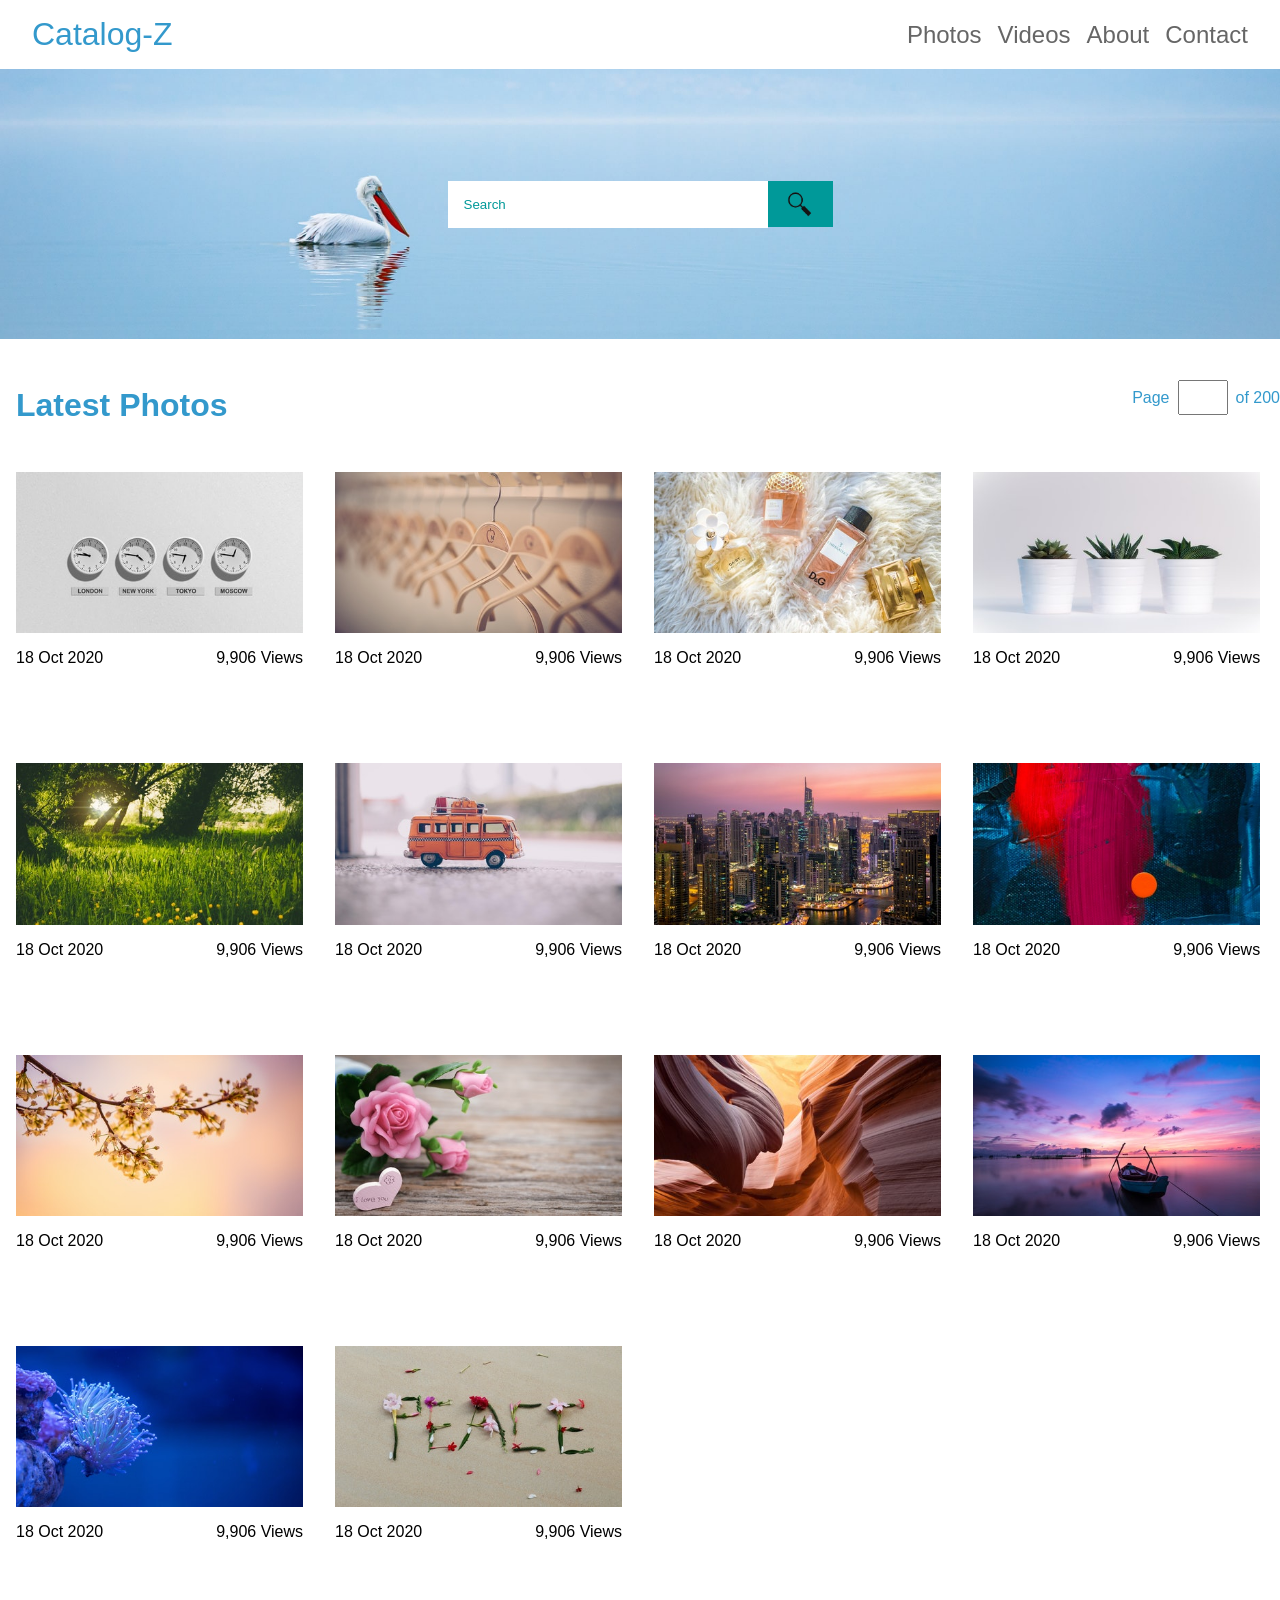
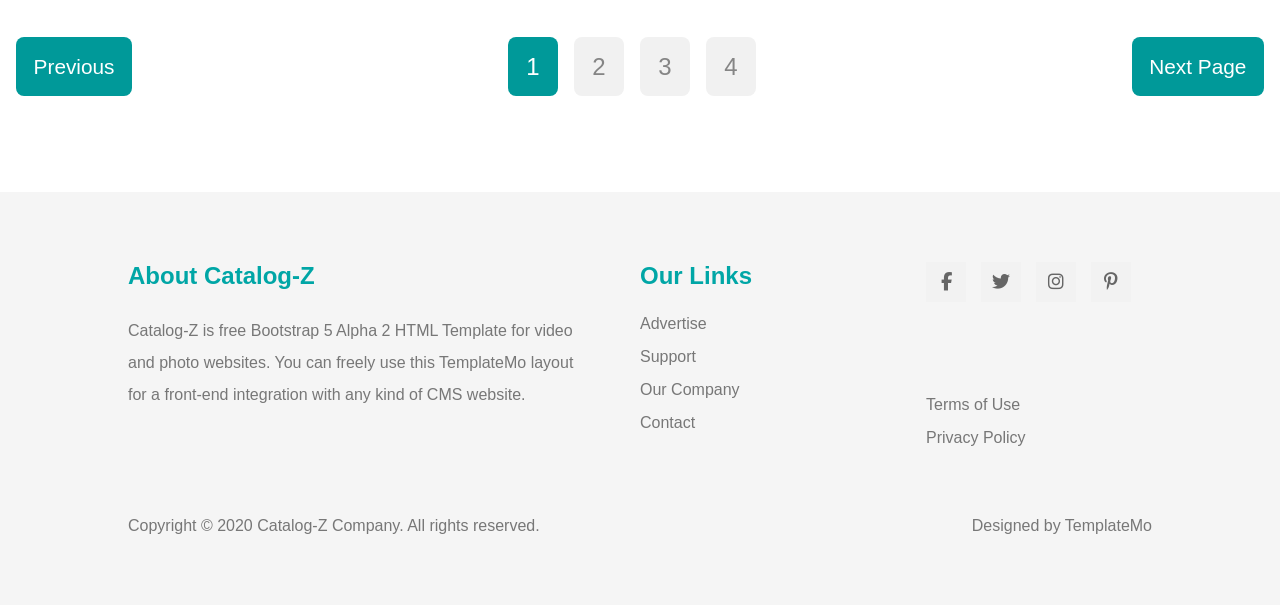
<file: index.html>
<!doctype html>
<html lang="en">
  <head>
    <meta charset="UTF-8" />
    <meta name="viewport" content="width=device-width, initial-scale=1.0" />
    <title>Photos</title>
    <link rel="stylesheet" href="style.css" />

    <link rel="preconnect" href="https://fonts.googleapis.com" />
    <link rel="preconnect" href="https://fonts.gstatic.com" crossorigin />
    <link href="https://fonts.googleapis.com/css2?family=Poppins:ital,wght@0,100;0,200;0,300;0,400;0,500;0,600;0,700;0,800;0,900;1,100;1,200;1,300;1,400;1,500;1,600;1,700;1,800;1,900&display=swap" rel="stylesheet"/>

    <link rel="stylesheet"
href="https://cdnjs.cloudflare.com/ajax/libs/font-awesome/6.7.2/css/all.min.css">

  </head>
  <body>
    <div class="loader">
        <div class="loaderBox">
            <span class="ring ring1"></span>
            <span class="ring ring2"></span>
            <span class="ring ring3"></span>
        </div>
    </div>

    <div class="webSite">
      <header>
        <div class="logo">Catalog-Z</div>
        
         <input type="checkbox" id="menu-toggle">

  <!-- Hamburger -->
  <label for="menu-toggle" class="hamburger">
    &#9776;
  </label>
        <nav>
          <ul>
            <li><a class="photos" href="index.html">Photos</a></li>
            <li><a class="videos" href="video.html">Videos</a></li>
            <li><a class="about" href="about.html">About</a></li>
            <li><a class="contact" href="contact.html">Contact</a></li>
          </ul>
        </nav>
      </header>

      <!-- main  -->

      <main>

        <section id="hero">
        

          <input class="search" type="text" placeholder="Search" />
          <span class="imgSearch"><img class="search-icon" src="assests/download.png" alt="search icon"/></span>

        </section>
        <div class="latestUpdate">
          <h1 class="update">Latest Photos</h1>
          <div class="count"><p> Page </p> <input class="count_page" type="text"> <p> of 200 </p> </div>
        </div>


        <section class="images">
            
          <div class="img_box">
            <img class="inner-images" src="assests/img-03.jpg" alt="CLocks image"/>

            <div class="date">
              <p>18 Oct 2020</p>
              <p>9,906 Views</p>
            </div>
          </div>

          <div class="img_box">
            <img class="inner-images" src="assests/img-01.jpg" alt="CLocks image">

            <div class="date">
              <p>18 Oct 2020</p>
              <p>9,906 Views</p>
            </div>
          </div>

          <div class="img_box">
             <img class="inner-images" src="assests/img-02.jpg" alt="CLocks image">

            <div class="date">
              <p>18 Oct 2020</p>
              <p>9,906 Views</p>
            </div>

          </div>
          <div class="img_box">
           <img class="inner-images" src="assests/img-04.jpg" alt="CLocks image"/>

            <div class="date">
              <p>18 Oct 2020</p>
              <p>9,906 Views</p>
            </div>

          </div>
          <div class="img_box">
           <img class="inner-images" src="assests/img-05.jpg" alt="CLocks image">

            <div class="date">
              <p>18 Oct 2020</p>
              <p>9,906 Views</p>
            </div>
          </div>

          <div class="img_box">
           <img class="inner-images" src="assests/img-07.jpg" alt="CLocks image">

            <div class="date">
              <p>18 Oct 2020</p>
              <p>9,906 Views</p>
            </div>

          </div>
          <div class="img_box">
         
                    <img class="inner-images" src="assests/img-08.jpg" alt="CLocks image">

            <div class="date">
              <p>18 Oct 2020</p>
              <p>9,906 Views</p>
            </div>

          </div>
          <div class="img_box">
         
                     <img class="inner-images" src="assests/img-09.jpg" alt="CLocks image">

            <div class="date">
              <p>18 Oct 2020</p>
              <p>9,906 Views</p>
            </div>

          </div>
          <div class="img_box">
         
                    <img class="inner-images" src="assests/img-10.jpg" alt="CLocks image">

            <div class="date">
              <p>18 Oct 2020</p>
              <p>9,906 Views</p>
            </div>

          </div>
            <div class="img_box">
         
                    <img class="inner-images" src="assests/img-11.jpg" alt="CLocks image">

            <div class="date">
              <p>18 Oct 2020</p>
              <p>9,906 Views</p>
            </div>

          </div>
            <div class="img_box">
         
                    <img class="inner-images" src="assests/img-12.jpg" alt="CLocks image">

            <div class="date">
              <p>18 Oct 2020</p>
              <p>9,906 Views</p>
            </div>

          </div>
            <div class="img_box">
         
                    <img class="inner-images" src="assests/img-13.jpg" alt="CLocks image">

            <div class="date">
              <p>18 Oct 2020</p>
              <p>9,906 Views</p>
            </div>
          </div>

            <div class="img_box">
         
                     <img class="inner-images" src="assests/img-14.jpg" alt="CLocks image">

            <div class="date">
              <p>18 Oct 2020</p>
              <p>9,906 Views</p>
            </div>
          </div>
          
            <div class="img_box">
         
                   <img class="inner-images" src="assests/img-16.jpg" alt="CLocks image">

            <div class="date">
              <p>18 Oct 2020</p>
              <p>9,906 Views</p>
            </div>
          </div>
        </section>

        <section class="scroll">
          <div>
            <button class="previous">Previous</button>
          </div>
          <div class="btns">
            <button class="btnNum1">1</button>
            <button class="btnNum2">2</button>
            <button class="btnNum3">3</button>
            <button class="btnNum4">4</button>
          </div>
          <div>
            <button class="previous">Next Page</button>
          </div>
        </section>
<footer class="footer">

    <div class="footer-top">

        <div class="footer-about">
            <h2>About Catalog-Z</h2>
            <p>
                Catalog-Z is free Bootstrap 5 Alpha 2 HTML Template for
                video and photo websites. You can freely use this
                TemplateMo layout for a front-end integration with any
                kind of CMS website.
            </p>
        </div>

        <div class="links">
            <h2>Our Links</h2>

            <ul>
                <li><a href="#">Advertise</a></li>
                <li><a href="#">Support</a></li>
                <li><a href="#">Our Company</a></li>
                <li><a href="#">Contact</a></li>
            </ul>
        </div>

        <div class="right">

            <div class="social">

                <a href="#"><i class="fa-brands fa-facebook-f"></i></a>

                <a href="#"><i class="fa-brands fa-twitter"></i></a>

                <a href="#"><i class="fa-brands fa-instagram"></i></a>

                <a href="#"><i class="fa-brands fa-pinterest-p"></i></a>

            </div>

            <div class="policy">

                <a href="#">Terms of Use</a>

                <a href="#">Privacy Policy</a>

            </div>

        </div>

    </div>


    <div class="footer-bottom">

        <p>Copyright © 2020 Catalog-Z Company. All rights reserved.</p>

        <p>Designed by TemplateMo</p>

    </div>

</footer>
      </main>
    </div>
  </body>
</html>
</file>
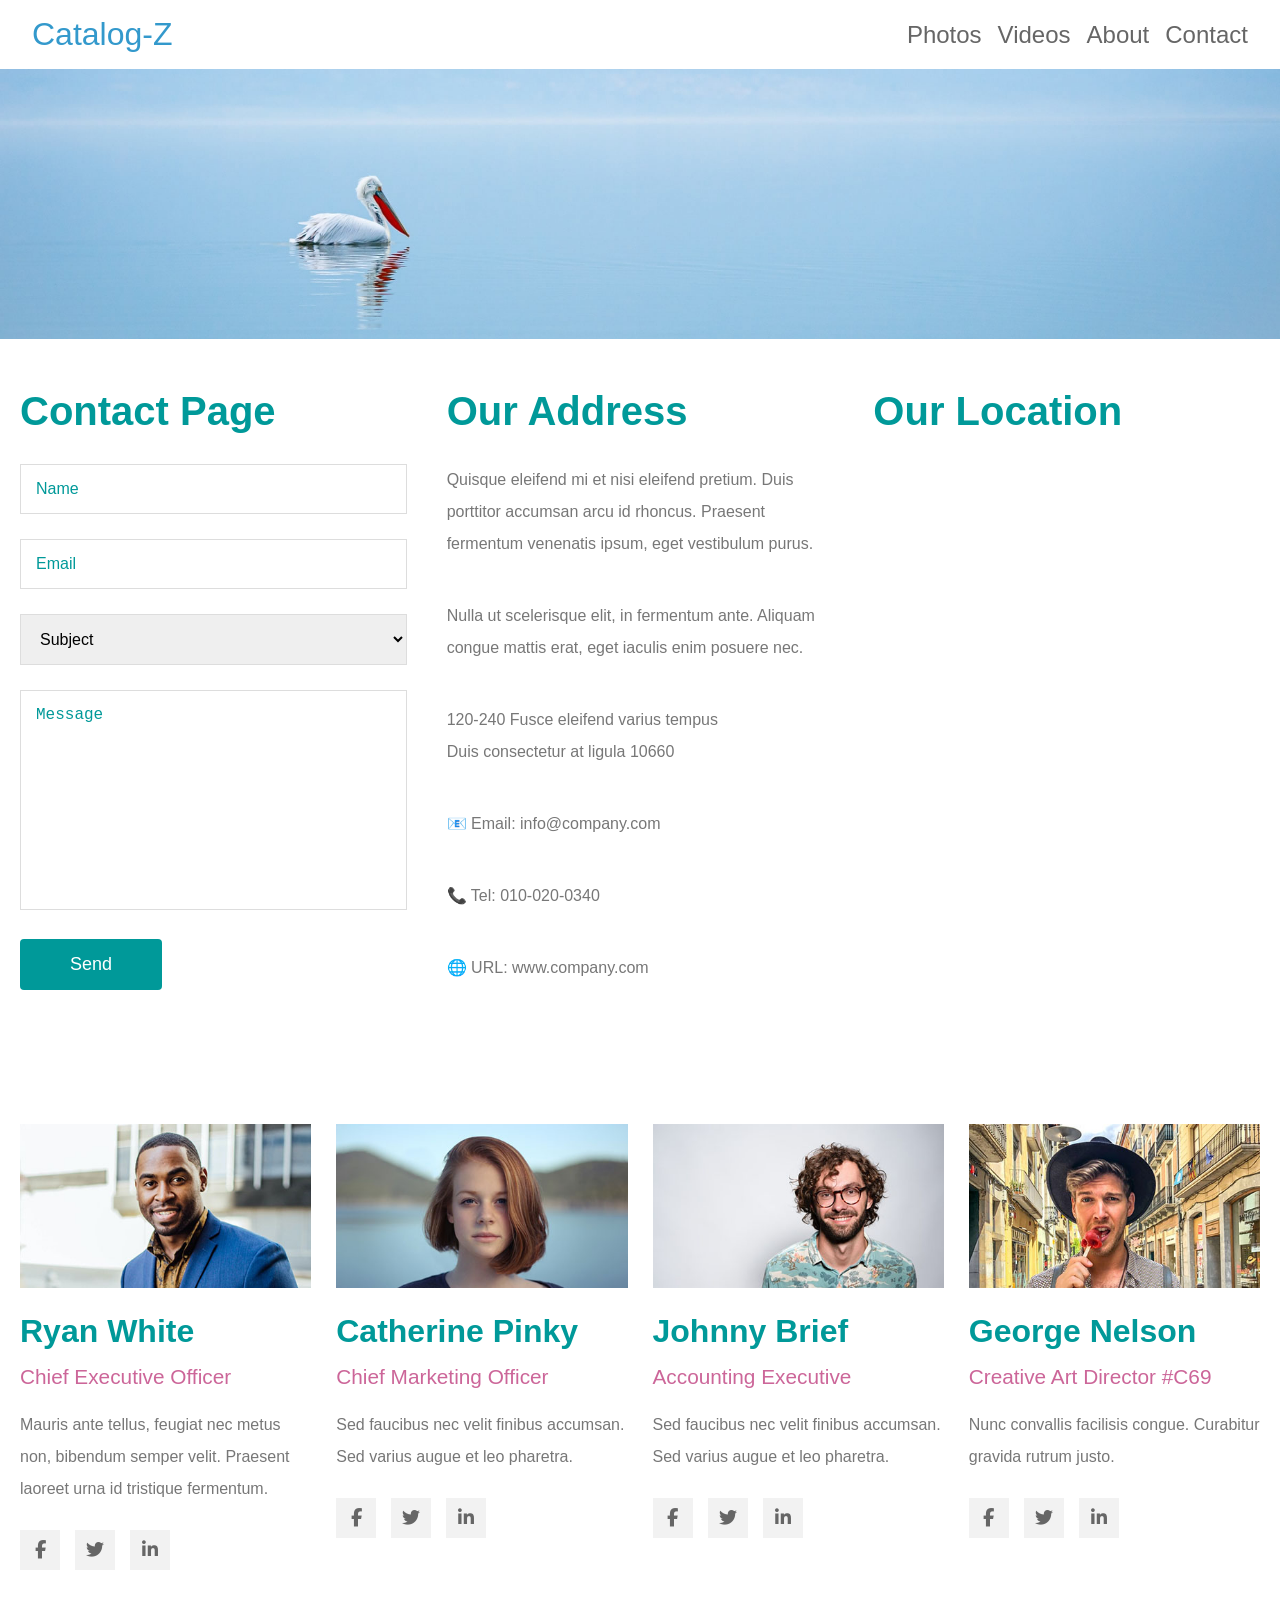
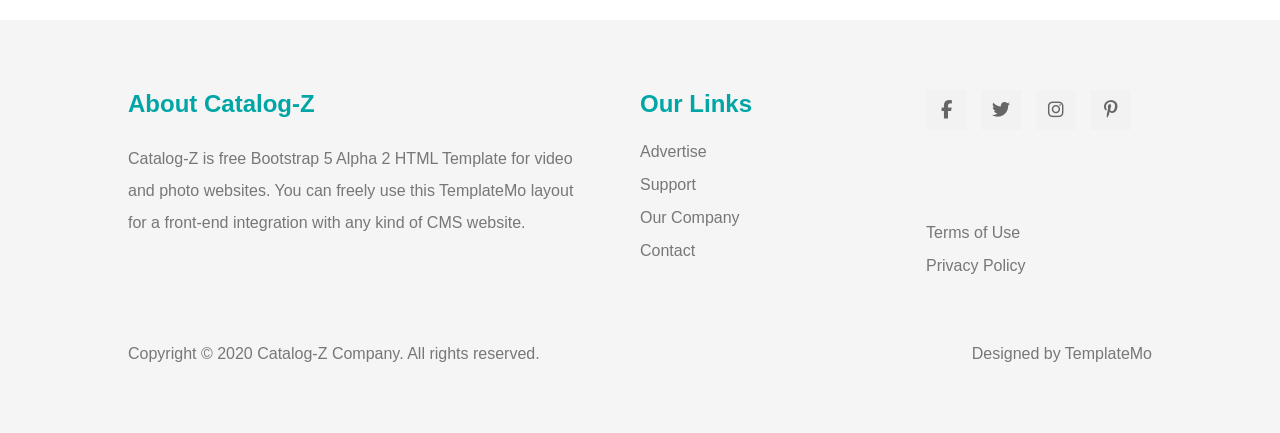
<file: contact.html>
<!DOCTYPE html>
<html lang="en">
<head>
    <meta charset="UTF-8">
    <meta name="viewport" content="width=device-width, initial-scale=1.0">
    <title>Contact</title>
       <link rel="stylesheet" href="style.css" />

    <link rel="preconnect" href="https://fonts.googleapis.com" />
    <link rel="preconnect" href="https://fonts.gstatic.com" crossorigin />
    <link href="https://fonts.googleapis.com/css2?family=Poppins:ital,wght@0,100;0,200;0,300;0,400;0,500;0,600;0,700;0,800;0,900;1,100;1,200;1,300;1,400;1,500;1,600;1,700;1,800;1,900&display=swap" rel="stylesheet"/>

    <link rel="stylesheet"
href="https://cdnjs.cloudflare.com/ajax/libs/font-awesome/6.7.2/css/all.min.css">
</head>
<body>
     <div class="loader">
        <div class="loaderBox">
            <span class="ring ring1"></span>
            <span class="ring ring2"></span>
            <span class="ring ring3"></span>
        </div>
    </div>

    <div class="webSite">
        <input type="checkbox" id="menu-toggle">

  <!-- Hamburger -->
  <label for="menu-toggle" class="hamburger">
    &#9776;
  </label>
      <header>
        <div class="logo">Catalog-Z</div>
        <nav>
          <ul>
            <li><a class="photos" href="index.html">Photos</a></li>
            <li><a class="videos" href="video.html">Videos</a></li>
            <li><a class="about" href="about.html">About</a></li>
            <li><a class="contact" href="contact.html">Contact</a></li>
          </ul>
        </nav>
      </header>
      <main>
      <section id="hero">
        <!-- image using CSS -->
      </section>

      <section class="contact-section">

    <!-- Left -->
    <div class="contact-form">

        <h2>Contact Page</h2>

        <input type="text" placeholder="Name">

        <input type="email" placeholder="Email">

        <select>
            <option>Subject</option>
            <option>Support</option>
            <option>Feedback</option>
        </select>

        <textarea placeholder="Message"></textarea>

        <button>Send</button>

    </div>

    <!-- Center -->
    <div class="contact-info">

        <h2>Our Address</h2>

        <p>
            Quisque eleifend mi et nisi eleifend pretium. Duis porttitor
            accumsan arcu id rhoncus. Praesent fermentum venenatis ipsum,
            eget vestibulum purus.
        </p>

        <p>
            Nulla ut scelerisque elit, in fermentum ante. Aliquam congue
            mattis erat, eget iaculis enim posuere nec.
        </p>

        <p>
            120-240 Fusce eleifend varius tempus <br>
            Duis consectetur at ligula 10660
        </p>

        <p>📧 Email: info@company.com</p>

        <p>📞 Tel: 010-020-0340</p>

        <p>🌐 URL: www.company.com</p>

    </div>

    <!-- Right -->
    <div class="map">

        <h2>Our Location</h2>

        <iframe
            src="https://www.google.com/maps?q=Rio+de+Janeiro&output=embed"
            loading="lazy">
        </iframe>

    </div>

</section>

<section class="team">

    <div class="member">

        <img src="assests/ryanWhite.jpg" alt="RyanWHite image">

        <h2>Ryan White</h2>

        <h4>Chief Executive Officer</h4>

        <p>
            Mauris ante tellus, feugiat nec metus non,
            bibendum semper velit. Praesent laoreet urna id
            tristique fermentum.
        </p>

        <div class="social">
            <a href="#"><i class="fa-brands fa-facebook-f"></i></a>
            <a href="#"><i class="fa-brands fa-twitter"></i></a>
            <a href="#"><i class="fa-brands fa-linkedin-in"></i></a>
        </div>

    </div>


    <div class="member">

        <img src="assests/catherinePinky.jpg" alt="catherinePinky Image">

        <h2>Catherine Pinky</h2>

        <h4>Chief Marketing Officer</h4>

        <p>
            Sed faucibus nec velit finibus accumsan.
            Sed varius augue et leo pharetra.
        </p>

        <div class="social">
            <a href="#"><i class="fa-brands fa-facebook-f"></i></a>
            <a href="#"><i class="fa-brands fa-twitter"></i></a>
            <a href="#"><i class="fa-brands fa-linkedin-in"></i></a>
        </div>

    </div>


    <div class="member">

        <img src="assests/johnnyBreif.jpg" alt="johnnyBreif Image">

        <h2>Johnny Brief</h2>

        <h4>Accounting Executive</h4>

        <p>
            Sed faucibus nec velit finibus accumsan.
            Sed varius augue et leo pharetra.
        </p>

        <div class="social">
            <a href="#"><i class="fa-brands fa-facebook-f"></i></a>
            <a href="#"><i class="fa-brands fa-twitter"></i></a>
            <a href="#"><i class="fa-brands fa-linkedin-in"></i></a>
        </div>

    </div>


    <div class="member">

        <img src="assests/georgeNelson.jpg" alt="GeorgeNelson Image">

        <h2>George Nelson</h2>

        <h4>Creative Art Director #C69</h4>

        <p>
            Nunc convallis facilisis congue.
            Curabitur gravida rutrum justo.
        </p>

        <div class="social">
            <a href="#"><i class="fa-brands fa-facebook-f"></i></a>
            <a href="#"><i class="fa-brands fa-twitter"></i></a>
            <a href="#"><i class="fa-brands fa-linkedin-in"></i></a>
        </div>

    </div>

</section>


<footer class="footer">

    <div class="footer-top">

        <div class="footer-about">
            <h2>About Catalog-Z</h2>
            <p>
                Catalog-Z is free Bootstrap 5 Alpha 2 HTML Template for
                video and photo websites. You can freely use this
                TemplateMo layout for a front-end integration with any
                kind of CMS website.
            </p>
        </div>

        <div class="links">
            <h2>Our Links</h2>

            <ul>
                <li><a href="#">Advertise</a></li>
                <li><a href="#">Support</a></li>
                <li><a href="#">Our Company</a></li>
                <li><a href="#">Contact</a></li>
            </ul>
        </div>

        <div class="right">

            <div class="social">

                <a href="#"><i class="fa-brands fa-facebook-f"></i></a>

                <a href="#"><i class="fa-brands fa-twitter"></i></a>

                <a href="#"><i class="fa-brands fa-instagram"></i></a>

                <a href="#"><i class="fa-brands fa-pinterest-p"></i></a>

            </div>

            <div class="policy">

                <a href="#">Terms of Use</a>

                <a href="#">Privacy Policy</a>

            </div>

        </div>

    </div>


    <div class="footer-bottom">

        <p>Copyright © 2020 Catalog-Z Company. All rights reserved.</p>

        <p>Designed by TemplateMo</p>

    </div>

</footer>
      <div>
</body>
</html>
</file>
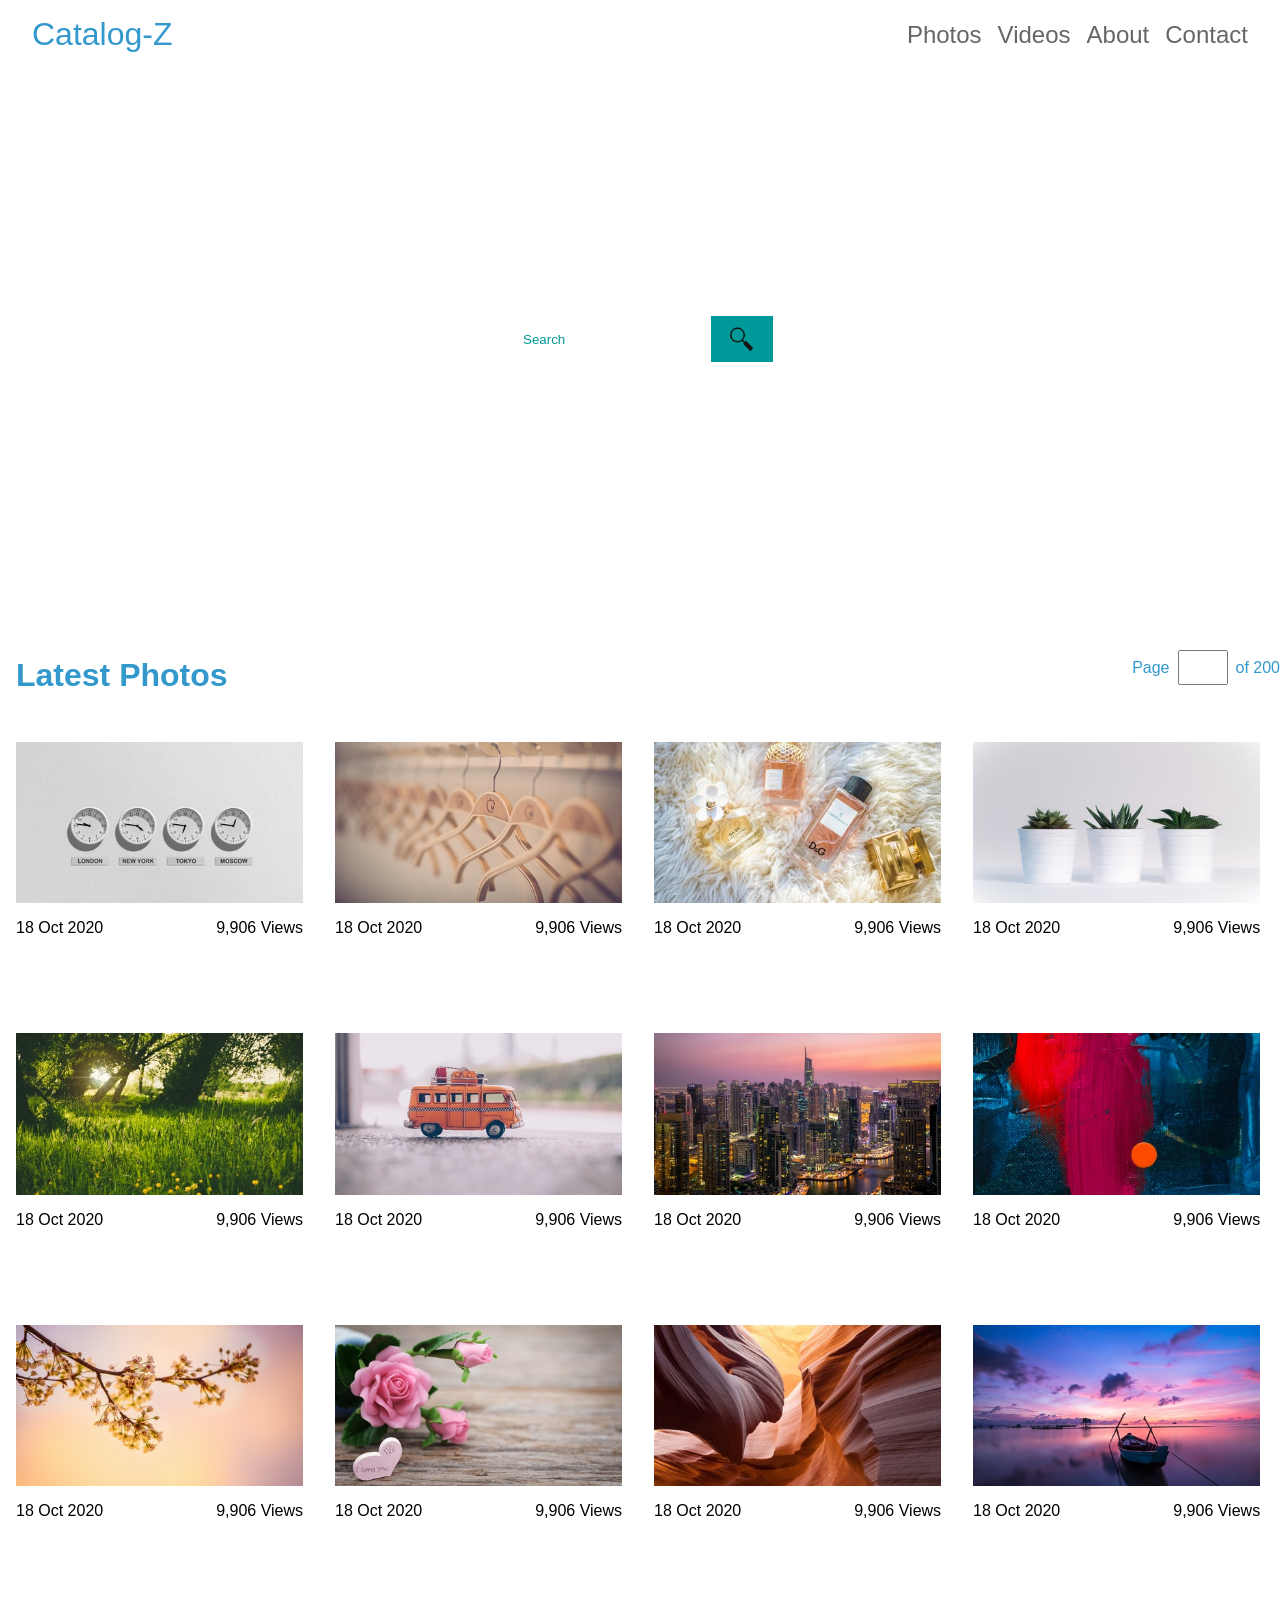
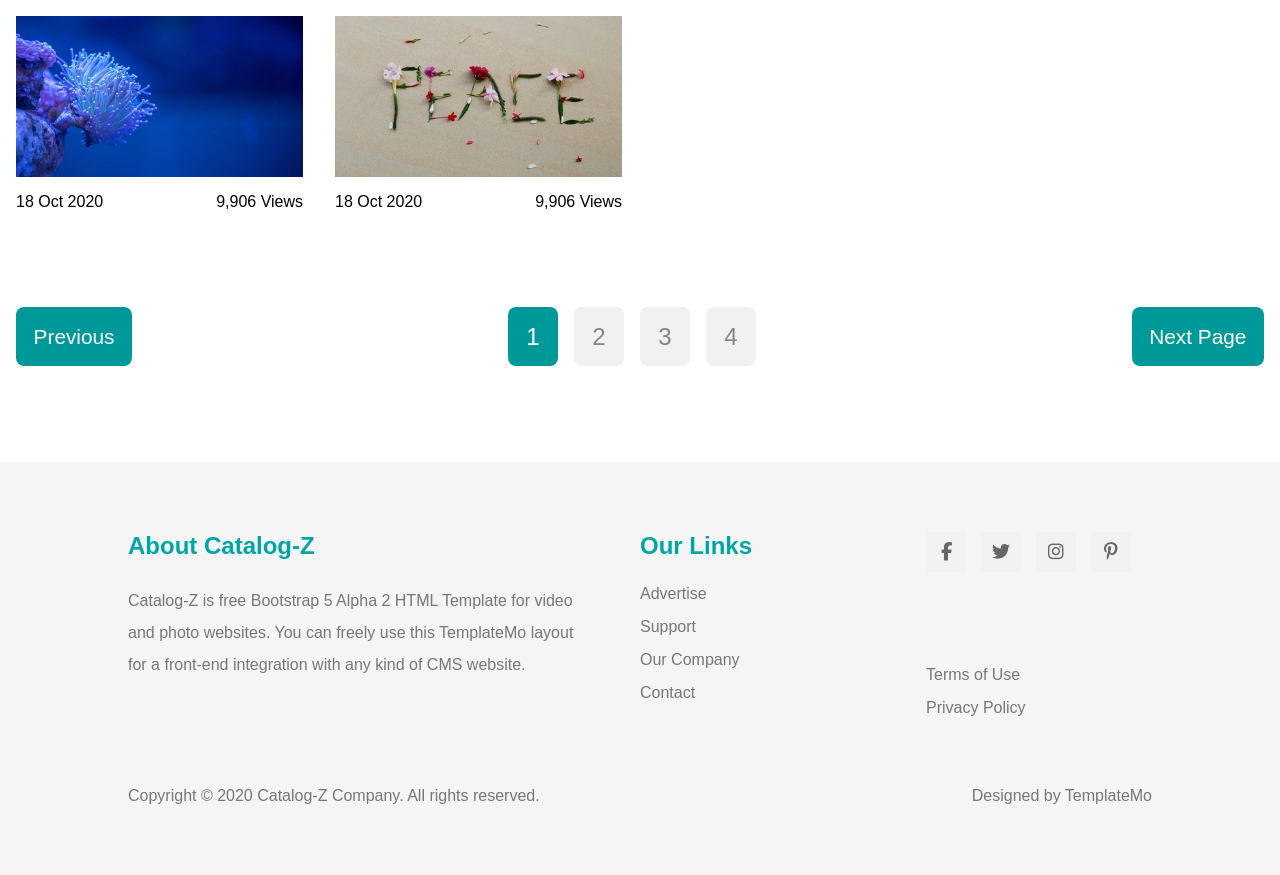
<file: video.html>
<!doctype html>
<html lang="en">
  <head>
    <meta charset="UTF-8" />
    <meta name="viewport" content="width=device-width, initial-scale=1.0" />
    <title>Photos</title>
    <link rel="stylesheet" href="style.css" />

    <link rel="preconnect" href="https://fonts.googleapis.com" />
    <link rel="preconnect" href="https://fonts.gstatic.com" crossorigin />
    <link href="https://fonts.googleapis.com/css2?family=Poppins:ital,wght@0,100;0,200;0,300;0,400;0,500;0,600;0,700;0,800;0,900;1,100;1,200;1,300;1,400;1,500;1,600;1,700;1,800;1,900&display=swap" rel="stylesheet"/>

    <link rel="stylesheet"
href="https://cdnjs.cloudflare.com/ajax/libs/font-awesome/6.7.2/css/all.min.css">

  </head>
  <body>
    <div class="loader">
        <div class="loaderBox">
            <span class="ring ring1"></span>
            <span class="ring ring2"></span>
            <span class="ring ring3"></span>
        </div>
    </div>

    <div class="webSite">
      <header>
        <div class="logo">Catalog-Z</div>
        <input type="checkbox" id="menu-toggle">

  <!-- Hamburger -->
  <label for="menu-toggle" class="hamburger">
    &#9776;
  </label>
        <nav>
          <ul>
            <li><a class="photos" href="index.html">Photos</a></li>
            <li><a class="videos" href="video.html">Videos</a></li>
            <li><a class="about" href="about.html">About</a></li>
            <li><a class="contact" href="contact.html">Contact</a></li>
          </ul>
        </nav>
      </header>

      <!-- main  -->

      <main>

        <section id="hero-video">
             <video class="bg-video" autoplay muted loop>
        <source src="assests/video.mp4" type="video/mp4">
    </video>
    <div class="hero-content">
        <input class="search" type="text" placeholder="Search">

        <span class="imgSearch">
            <img class="search-icon" src="assests/download.png" alt="search icon">
        </span>
    </div>
         

        </section>
        <div class="latestUpdate">
          <h1 class="update">Latest Photos</h1>
          <div class="count"><p> Page </p> <input class="count_page" type="text"> <p> of 200 </p> </div>
        </div>


        <section class="images">
            
          <div class="img_box">
            <img class="inner-images" src="assests/img-03.jpg" alt="CLocks image"/>

            <div class="date">
              <p>18 Oct 2020</p>
              <p>9,906 Views</p>
            </div>
          </div>

          <div class="img_box">
            <img class="inner-images" src="assests/img-01.jpg" alt="CLocks image">

            <div class="date">
              <p>18 Oct 2020</p>
              <p>9,906 Views</p>
            </div>
          </div>

          <div class="img_box">
             <img class="inner-images" src="assests/img-02.jpg" alt="CLocks image">

            <div class="date">
              <p>18 Oct 2020</p>
              <p>9,906 Views</p>
            </div>

          </div>
          <div class="img_box">
           <img class="inner-images" src="assests/img-04.jpg" alt="CLocks image"/>

            <div class="date">
              <p>18 Oct 2020</p>
              <p>9,906 Views</p>
            </div>

          </div>
          <div class="img_box">
           <img class="inner-images" src="assests/img-05.jpg" alt="CLocks image">

            <div class="date">
              <p>18 Oct 2020</p>
              <p>9,906 Views</p>
            </div>
          </div>

          <div class="img_box">
           <img class="inner-images" src="assests/img-07.jpg" alt="CLocks image">

            <div class="date">
              <p>18 Oct 2020</p>
              <p>9,906 Views</p>
            </div>

          </div>
          <div class="img_box">
         
                    <img class="inner-images" src="assests/img-08.jpg" alt="CLocks image">

            <div class="date">
              <p>18 Oct 2020</p>
              <p>9,906 Views</p>
            </div>

          </div>
          <div class="img_box">
         
                     <img class="inner-images" src="assests/img-09.jpg" alt="CLocks image">

            <div class="date">
              <p>18 Oct 2020</p>
              <p>9,906 Views</p>
            </div>

          </div>
          <div class="img_box">
         
                    <img class="inner-images" src="assests/img-10.jpg" alt="CLocks image">

            <div class="date">
              <p>18 Oct 2020</p>
              <p>9,906 Views</p>
            </div>

          </div>
            <div class="img_box">
         
                    <img class="inner-images" src="assests/img-11.jpg" alt="CLocks image">

            <div class="date">
              <p>18 Oct 2020</p>
              <p>9,906 Views</p>
            </div>

          </div>
            <div class="img_box">
         
                    <img class="inner-images" src="assests/img-12.jpg" alt="CLocks image">

            <div class="date">
              <p>18 Oct 2020</p>
              <p>9,906 Views</p>
            </div>

          </div>
            <div class="img_box">
         
                    <img class="inner-images" src="assests/img-13.jpg" alt="CLocks image">

            <div class="date">
              <p>18 Oct 2020</p>
              <p>9,906 Views</p>
            </div>
          </div>

            <div class="img_box">
         
                     <img class="inner-images" src="assests/img-14.jpg" alt="CLocks image">

            <div class="date">
              <p>18 Oct 2020</p>
              <p>9,906 Views</p>
            </div>
          </div>
          
            <div class="img_box">
         
                   <img class="inner-images" src="assests/img-16.jpg" alt="CLocks image">

            <div class="date">
              <p>18 Oct 2020</p>
              <p>9,906 Views</p>
            </div>
          </div>
        </section>

        <section class="scroll">
          <div>
            <button class="previous">Previous</button>
          </div>
          <div class="btns">
            <button class="btnNum1">1</button>
            <button class="btnNum2">2</button>
            <button class="btnNum3">3</button>
            <button class="btnNum4">4</button>
          </div>
          <div>
            <button class="previous">Next Page</button>
          </div>
        </section>
<footer class="footer">

    <div class="footer-top">

        <div class="footer-about">
            <h2>About Catalog-Z</h2>
            <p>
                Catalog-Z is free Bootstrap 5 Alpha 2 HTML Template for
                video and photo websites. You can freely use this
                TemplateMo layout for a front-end integration with any
                kind of CMS website.
            </p>
        </div>

        <div class="links">
            <h2>Our Links</h2>

            <ul>
                <li><a href="#">Advertise</a></li>
                <li><a href="#">Support</a></li>
                <li><a href="#">Our Company</a></li>
                <li><a href="#">Contact</a></li>
            </ul>
        </div>

        <div class="right">

            <div class="social">

                <a href="#"><i class="fa-brands fa-facebook-f"></i></a>

                <a href="#"><i class="fa-brands fa-twitter"></i></a>

                <a href="#"><i class="fa-brands fa-instagram"></i></a>

                <a href="#"><i class="fa-brands fa-pinterest-p"></i></a>

            </div>

            <div class="policy">

                <a href="#">Terms of Use</a>

                <a href="#">Privacy Policy</a>

            </div>

        </div>

    </div>


    <div class="footer-bottom">

        <p>Copyright © 2020 Catalog-Z Company. All rights reserved.</p>

        <p>Designed by TemplateMo</p>

    </div>

</footer>
      </main>
    </div>
  </body>
</html>
</file>
<file: style.css>
* {
  margin: 0;
  padding: 0;
  box-sizing: border-box;
}
body {
  /* font-family: poppins; */
   font-family:Arial, Helvetica, sans-serif;
}
.loader {
  position: fixed;
  background-color: black;
  height: 100vh;
  width: 100%;
  display: flex;
  justify-content: center;
  align-items: center;
  animation: loader 0.5s forwards;
  animation-delay: 2s;
}
.loaderBox {
  position: relative;
  width: 120px;
  height: 120px;
}
.ring {
  position: absolute;
  border-radius: 50%;
  inset: 0px;
  border: 5px solid transparent;
  animation: spin 2s linear infinite;
}
.ring1 {
  border-top-color: orange;
}
.ring2 {
  inset: 15px;
  border-left-color: green;
  animation-direction: reverse;
}
.ring3 {
  inset: 30px;
  border-bottom-color: rgb(0, 38, 255);
}
.webSite {
  opacity: 0;
  animation: website 0.5s forwards;
  animation-delay: 2s;
}

@keyframes spin {
  from {
    transform: rotate(0deg);
  }
  to {
    transform: rotate(360deg);
  }
}

@keyframes loader {
  to {
    opacity: 0;
    visibility: hidden;
  }
}

@keyframes website {
  to {
    opacity: 1;
  }
}
.logo {
  color: rgb(51, 153, 204);
  font-size: 2rem;
}

header {
  display: flex;
  justify-content: space-between;
  align-items: center;
  padding: 1rem 2rem;
  flex-wrap: wrap;
}
nav ul {
  display: flex;
  gap: 1rem;
  list-style: none;
  flex-wrap: wrap;
}
nav ul li a {
  text-decoration: none;
  color: rgb(102, 102, 102);
  font-weight: 100;
  font-size: 1.5rem;
}

/* Photos */
.photos:focus {
  text-decoration: underline;
  text-decoration-color: aqua;
  text-decoration-thickness: 0.3rem;
  text-underline-offset: 1rem;
}

/* Videos */
.videos:focus {
  text-decoration: underline;
  text-decoration-color: green;
  text-decoration-thickness: 0.3rem;
  text-underline-offset: 1rem;
}

/* About */
.about:focus {
  text-decoration: underline;
  text-decoration-color: orange;
  text-decoration-thickness: 0.3rem;
  text-underline-offset: 1rem;
}

/* Contact */
.contact:focus {
  text-decoration: underline;
  text-decoration-color: red;
  text-decoration-thickness: 0.3rem;
  text-underline-offset: 1rem;
}

#hero {
  background-image: url(assests/hero.jpg);
  height: 30vh;
  background-size: cover;
  background-repeat: no-repeat;
  background-position: 28% center;
  display: flex;
  justify-content: center;
  align-items: center;
}
.search {
  border: none;
  padding: 1rem;
  width: min(80%, 20rem);
}
.search::placeholder {
  color: #009999;
}
.imgSearch {
  background-color: rgb(0, 153, 153);
  width: 65px;
  height: 46px;
  display: flex;
  align-items: center;
  justify-content: center;
}
.imgSearch:hover{
  background-color: green;
}
.search-icon {
  width: 30px;
}
.latestUpdate{
  width: 100%;
  display: flex;
  justify-content: space-between;
  flex-wrap: wrap;
}
.count_page{
  width: 50px;
  padding: .5rem;
  color:  rgb(51, 153, 204);
}
.count{
  width: auto;
  display: flex;
  justify-content: center;
  align-items: center;
  gap: .5rem;
  color: rgb(51, 153, 204);
}

.update {
  color: rgb(51, 153, 204);
  font-weight: 600;
  margin: 3rem 0rem 2rem 0rem;
  padding-left: 1rem;
}
.images {
  padding: 1rem;
  display: flex;
  flex-wrap: wrap;
  gap: 2rem;
  width: 100%;
}
.img_box {
  width: 23%;
  display: flex;
  flex-direction: column;
  gap: 1rem;
  position: relative;
  overflow: hidden;
  margin-bottom: 4rem;
}

.inner-images {
  width: 100%;
    display: block;
    transition: .5s;
}
.date {
  width: 100%;
  display: flex;
  justify-content: space-between;
}
.scroll{
  width: 100%;
  display: flex;
  justify-content: space-between;
  padding:1rem;
  flex-wrap: wrap;
  gap: 1rem;
  margin-bottom: 5rem;
}
.previous{
  padding: 1.1rem;
  background-color: rgb(0, 153, 153);
  border: none;
  border-radius: .5rem;
  font-size: 1.3rem;
  color: white;
}
.btns{
  display: flex;
  gap: 1rem;
}
.btnNum1{
  border-radius: .5rem;
   width: 50px;
  background-color: rgb(0, 153, 153);
  border: none;
  font-size: 1.5rem;
  color: white;
}
.btnNum2, .btnNum3, .btnNum4{
  border-radius: .5rem;
  width: 50px;
  background-color: rgb(241, 241, 241);
  color: rgb(133, 133, 133);
  border: none;
  font-size: 1.5rem;

}
.btnNum2:hover, .btnNum3:hover, .btnNum4:hover{
  background-color: rgb(0, 153, 153);
  color: white;
}

.footer{

    background:#f5f5f5;
    padding:70px 10%;
}

.footer-top{

    display:flex;
    justify-content:space-between;
    gap:60px;
    flex-wrap:wrap;
}

.footer-about{

    flex:2;
    min-width:280px;
}

.footer-about h2,
.links h2{

    color:#00a6a6;
    margin-bottom:25px;
}

.footer-about p{

    color:#777;
    line-height:2;
}

.links{

    flex:1;
    min-width:180px;
}

.links ul{

    list-style:none;
}

.links li{

    margin-bottom:15px;
}

.links a{

    text-decoration:none;
    color:#777;
}

.links a:hover{

    color:#00a6a6;
}

.right{

    flex:1;
    display:flex;
    flex-direction:column;
    justify-content:space-between;
    min-width:220px;
}

.social{

    display:flex;
    gap:15px;
}

.social a{

    width:45px;
    height:45px;
    background:white;

    display:flex;
    justify-content:center;
    align-items:center;

    color:#777;
    text-decoration:none;
    font-size:18px;

    transition:.3s;
}

.social a:hover{

    background:#00a6a6;
    color:#fff;
}

.policy{

    margin-top:60px;

    display:flex;
    flex-direction:column;
    gap:15px;
}

.policy a{

    color:#777;
    text-decoration:none;
}

.policy a:hover{

    color:#00a6a6;
}

.footer-bottom{

    margin-top:70px;

    display:flex;
    justify-content:space-between;
    flex-wrap:wrap;
    gap:20px;

    color:#777;
}

@media(max-width:768px){

.footer-top{

    flex-direction:column;
}

.footer-bottom{

    flex-direction:column;
}
}


#hero-video{
    position: relative;
    height: 60vh;
    width: 100%;
    overflow: hidden;

    display: flex;
    justify-content: center;
    align-items: center;
}

.bg-video{
    position: absolute;
    inset: 0;
    width: 100%;
    height: 100%;
    object-fit: cover;
}

.hero-content{
    position: relative;
    z-index: 2;
    display: flex;
    align-items: center;
}
.aboutCatalogz{
  color: #00a6a6;
  width: 100%;
  padding: 1rem;
  margin-top: 3rem;
  font-weight: 300;
}
#about{
    display: flex;
    gap: 1rem;
    padding: 1rem;
}

.comm-box{
    width: 45%;
    height: 400px;
}
.communicationImg{
  width: 100%;
    height: auto;
    display: block;
}
.detail{
    width: 55%;
    display: flex;
    flex-direction: column;
    gap: 2rem;
    color: #9e9d9d;
}
.detail p {
  font-weight: 100;
  line-height: 1.5;
}
.color{
  color: #00a6a6;
}
.chnage-color{
  text-decoration: none;
  color: #009999;
}
.titles{
  width: 100%;
  padding: 2rem;
  display: flex;
  gap: 1rem;
}
.leftTitle h1{
  color: #009999;
}
.leftTitle{
  width: 47%;
  display: flex;
  flex-direction: column;
  gap: 2rem;
}
.leftTitle p{
 color: #9e9d9d;
 line-height: 1.5;
}
.services{
    width:100%;
    display:flex;
    justify-content:space-between;
    gap:40px;
    padding:60px 20px;
    flex-wrap:wrap;
}

.service-box{
    flex:1;
    min-width:300px;
}

.icon-box{
    width:150px;
    height:150px;
    border:1px solid #00a6a6;

    display:flex;
    justify-content:center;
    align-items:center;

    margin-bottom:35px;
}

.icon-box img{
    width:60px;
}

.service-box h2{
    color:#009999;
    font-size:2.2rem;
    font-weight:500;
    margin-bottom:25px;
}

.service-box p{
    color:#777;
    line-height:2;
    margin-bottom:25px;
}

.service-box button{
    margin-top:20px;
    padding:16px 45px;
    border:none;
    background:#009999;
    color:#fff;
    font-size:18px;
    cursor:pointer;
    border-radius:4px;
    transition:.3s;
}

.service-box button:hover{
    background:#067070;
}

.contact-section{
    display:flex;
    justify-content:space-between;
    gap:40px;
    padding:50px 20px;
    flex-wrap:wrap;
}

.contact-form,
.contact-info,
.map{
    flex:1;
    min-width:300px;
}

.contact-form h2,
.contact-info h2,
.map h2{
    color:#009999;
    margin-bottom:30px;
    font-size:2.5rem;
}

.contact-form input,
.contact-form select,
.contact-form textarea{

    width:100%;
    padding:15px;
    margin-bottom:25px;
    border:1px solid #ddd;
    outline:none;
    font-size:16px;
}

.contact-form textarea{
    height:220px;
    resize:none;
}

.contact-form input::placeholder,
.contact-form textarea::placeholder{
    color:#009999;
}

.contact-form button{

    padding:15px 50px;
    background:#009999;
    color:#fff;
    border:none;
    font-size:18px;
    cursor:pointer;
    border-radius:4px;
}

.contact-form button:hover{
    background:#067777;
}

.contact-info p{

    color:#777;
    line-height:2;
    margin-bottom:40px;
}

.map iframe{

    width:100%;
    height:480px;
    border:none;
}
.team{
    display:flex;
    justify-content:space-between;
    gap:25px;
    flex-wrap:wrap;
    padding:50px 20px;
}

.member{
    flex:1;
    min-width:250px;
}

.member img{
    width:100%;
    display:block;
}

.member h2{
    color:#009999;
    font-size:2rem;
    margin:25px 0 15px;
}

.member h4{
    color:#cc6699;
    font-size:1.3rem;
    font-weight:500;
    margin-bottom:20px;
}

.member p{
    color:#777;
    line-height:2;
    margin-bottom:25px;
}

.social{
    display:flex;
    gap:15px;
}

.social a{
    width:40px;
    height:40px;
    background:#f2f2f2;
    color:#666;

    display:flex;
    justify-content:center;
    align-items:center;

    text-decoration:none;
    transition:.3s;
}

.social a:hover{
    background:#009999;
    color:white;
}

@media (max-width:992px){

.contact-section{

    flex-direction:column;
}
.team{
    justify-content:center;
}

.member{
    flex:0 0 45%;
}

}

@media(max-width:600px){

.member{
    flex:0 0 100%;
}

}

@media (max-width:476px) {
  .img_box {
  width: 100%;
}
.update{
  font-size: .8rem;
}
.count_page{
  width: 20px;
  padding: .2rem;
  color:  rgb(51, 153, 204);
}
.count{
  width: auto;
  display: flex;
  justify-content: center;
  align-items: center;
  gap: .5rem;
  color: rgb(51, 153, 204);
}

.update {
  color: rgb(51, 153, 204);
  font-weight: 600;
  margin: 3rem 0rem 2rem 0rem;
  padding-left: 1rem;
}
}





#menu-toggle{
    display: none;
}

.hamburger{
    display: none;
}




@media (max-width:768px){

header{
    position: relative;
}

.hamburger{
    display: block;
    font-size: 35px;
    cursor: pointer;
}

nav{
    width: 100%;
}

nav ul{
    display: none;
    flex-direction: column;
    gap: 0;
    background: white;
    width: 100%;
    margin-top: 20px;
}

nav ul li{
    text-align: center;
}

nav ul li a{
    display: block;
    padding: 15px;
}

#menu-toggle:checked ~ nav ul{
    display: flex;
}

}
</file>
